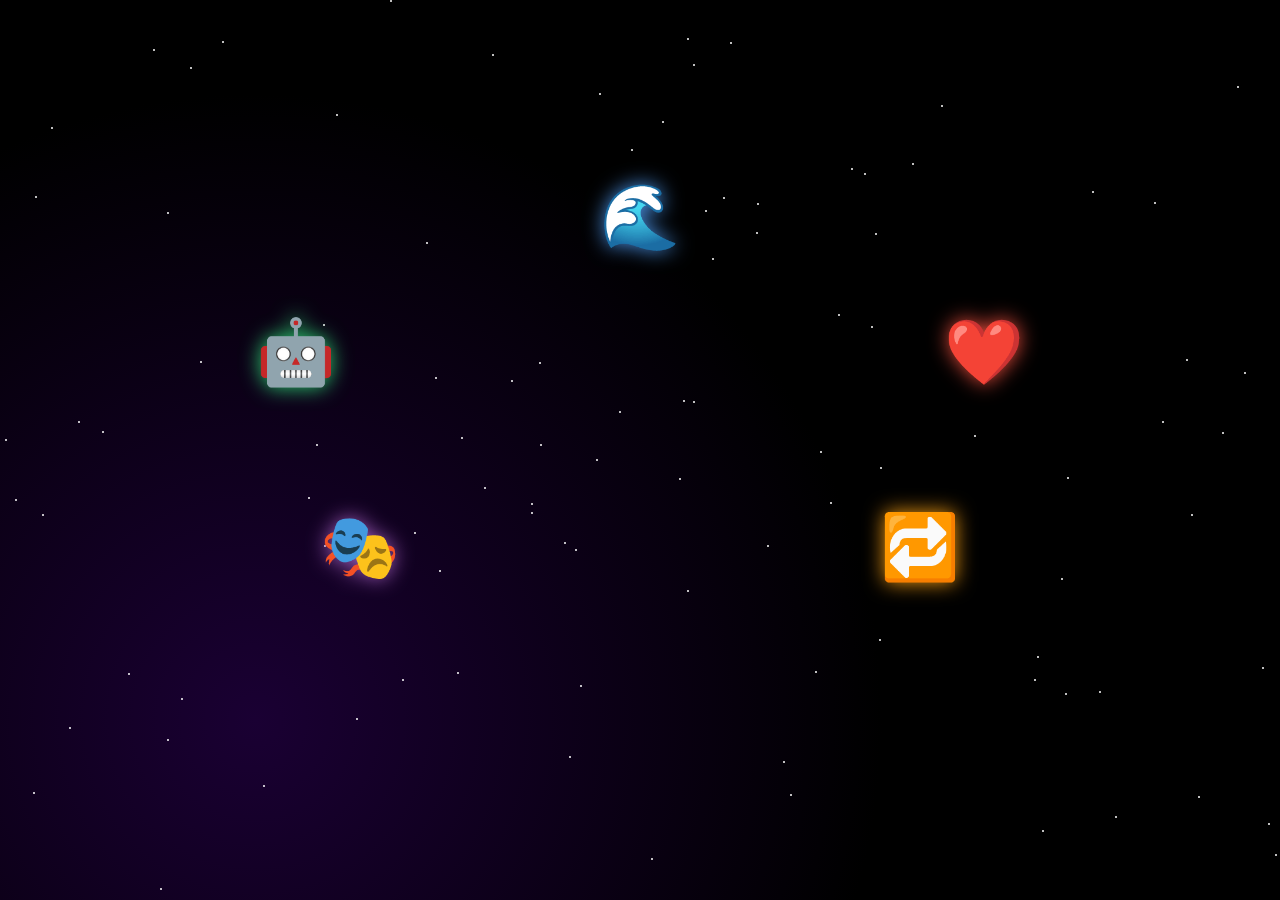
<file: index.html>
<!DOCTYPE html>
<html lang="en">
<head>
    <div data-include="ubuntu/html/head.html"></div>
</head>
<body>
    <div data-include="ubuntu/html/background.html"></div>
    <div data-include="ubuntu/html/pentagon.html"></div>
    <div data-include="ubuntu/html/nutrition.html"></div>
    <div data-include="ubuntu/html/ingestion.html"></div>
    <div data-include="ubuntu/html/digestion.html"></div>
    <div data-include="ubuntu/html/egestion.html"></div>
    <div data-include="ubuntu/html/commons.html"></div>
    <script src="ubuntu/js/main.js"></script>
</body>
</html>
</file>
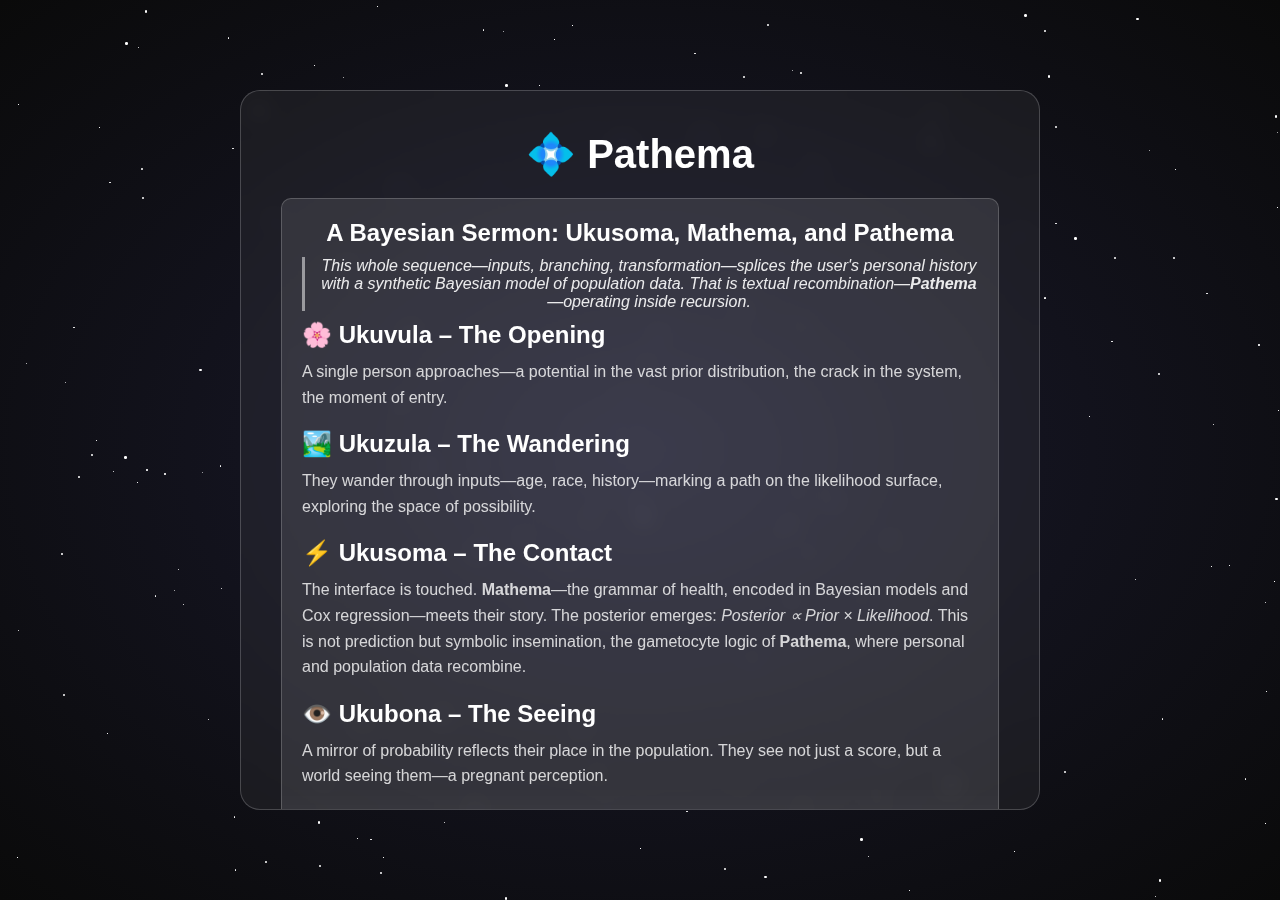
<file: vzsbk/soma.html>
<!DOCTYPE html>
<html lang="en">
<head>
    <meta charset="UTF-8">
    <meta name="viewport" content="width=device-width, initial-scale=1.0">
    <title>Pathema - Recombinant Narrative</title>
    <style>
        * {
            margin: 0;
            padding: 0;
            box-sizing: border-box;
        }

        body {
            font-family: 'Inter', -apple-system, BlinkMacSystemFont, sans-serif;
            background: #0a0a0a;
            color: #ffffff;
            height: 100vh;
            overflow: hidden;
            cursor: crosshair;
        }

        .cosmic-bg {
            position: fixed;
            top: 0;
            left: 0;
            width: 100%;
            height: 100%;
            background: radial-gradient(ellipse at center, #1a1a2e 0%, #0a0a0a 100%);
            z-index: -2;
        }

        .stars {
            position: fixed;
            top: 0;
            left: 0;
            width: 100%;
            height: 100%;
            z-index: -1;
        }

        .star {
            position: absolute;
            background: white;
            border-radius: 50%;
            animation: twinkle 3s infinite;
        }

        @keyframes twinkle {
            0%, 100% { opacity: 0.3; }
            50% { opacity: 1; }
        }

        .container {
            position: relative;
            width: 100vw;
            height: 100vh;
            display: flex;
            justify-content: center;
            align-items: center;
        }

        .page-content {
            background: rgba(255, 255, 255, 0.05);
            border: 1px solid rgba(255, 255, 255, 0.2);
            border-radius: 20px;
            padding: 40px;
            max-width: 800px;
            max-height: 80vh;
            overflow-y: auto;
            backdrop-filter: blur(10px);
            text-align: center;
        }

        .section-title {
            font-size: 2.5rem;
            font-weight: 700;
            color: #ffffff;
            margin-bottom: 20px;
        }

        .sermon {
            margin: 20px 0;
            padding: 20px;
            background: rgba(255, 255, 255, 0.05);
            border: 1px solid rgba(255, 255, 255, 0.2);
            border-radius: 10px;
            backdrop-filter: blur(10px);
        }

        .sermon blockquote {
            font-style: italic;
            border-left: 3px solid rgba(255, 255, 255, 0.5);
            padding-left: 15px;
            margin: 10px 0;
            color: rgba(255, 255, 255, 0.9);
        }

        .sermon-section {
            margin-bottom: 20px;
            text-align: left;
        }

        .sermon-section h3 {
            color: #fff;
            font-size: 1.5rem;
            margin-bottom: 10px;
        }

        .sermon-section p {
            color: rgba(255, 255, 255, 0.8);
            line-height: 1.6;
        }

        .btn {
            display: inline-block;
            padding: 10px 20px;
            margin: 10px;
            background: radial-gradient(circle at 30% 30%, rgba(255, 255, 255, 0.4), rgba(255, 255, 255, 0.1));
            border: 2px solid rgba(255, 255, 255, 0.3);
            border-radius: 10px;
            color: #ffffff;
            text-decoration: none;
            font-weight: 500;
            transition: all 0.3s ease;
        }

        .btn:hover {
            background: radial-gradient(circle at 30% 30%, rgba(255, 255, 255, 0.6), rgba(255, 255, 255, 0.2));
            border-color: rgba(255, 255, 255, 0.8);
            box-shadow: 0 0 20px rgba(255, 255, 255, 0.3);
        }

        @media (max-width: 768px) {
            .page-content {
                margin: 20px;
                padding: 20px;
            }

            .section-title {
                font-size: 2rem;
            }

            .sermon-section h3 {
                font-size: 1.2rem;
            }

            .btn {
                padding: 8px 16px;
                font-size: 0.9rem;
            }
        }
    </style>
</head>
<body>
    <div class="cosmic-bg"></div>
    <div class="stars"></div>

    <div class="container">
        <div class="page-content">
            <h1 class="section-title">💠 Pathema</h1>
            <div class="sermon">
                <h2>A Bayesian Sermon: Ukusoma, Mathema, and Pathema</h2>
                <blockquote>
                    <p>This whole sequence—inputs, branching, transformation—splices the user's personal history with a synthetic Bayesian model of population data. That is textual recombination—<strong>Pathema</strong>—operating inside recursion.</p>
                </blockquote>
                <div class="sermon-section">
                    <h3>🌸 Ukuvula – The Opening</h3>
                    <p>A single person approaches—a potential in the vast prior distribution, the crack in the system, the moment of entry.</p>
                </div>
                <div class="sermon-section">
                    <h3>🏞️ Ukuzula – The Wandering</h3>
                    <p>They wander through inputs—age, race, history—marking a path on the likelihood surface, exploring the space of possibility.</p>
                </div>
                <div class="sermon-section">
                    <h3>⚡ Ukusoma – The Contact</h3>
                    <p>The interface is touched. <strong>Mathema</strong>—the grammar of health, encoded in Bayesian models and Cox regression—meets their story. The posterior emerges: <em>Posterior ∝ Prior × Likelihood</em>. This is not prediction but symbolic insemination, the gametocyte logic of <strong>Pathema</strong>, where personal and population data recombine.</p>
                </div>
                <div class="sermon-section">
                    <h3>👁️ Ukubona – The Seeing</h3>
                    <p>A mirror of probability reflects their place in the population. They see not just a score, but a world seeing them—a pregnant perception.</p>
                </div>
                <div class="sermon-section">
                    <h3>🕊️ Ukukula – The Growth</h3>
                    <p>A path unfolds: intervention, awareness, agency. The user and model co-author a new forecast, their outputs becoming another's openings.</p>
                </div>
                <div class="sermon-section">
                    <h3>💠 Pathema – The Theological Core</h3>
                    <p>Pathema is textual fusion: the human narrative meets symbolic structure, rewritten through contact. This is scripture written in conditional probabilities.</p>
                </div>
                <div class="sermon-section">
                    <h3>🗝️ Closing</h3>
                    <p>This is not code, but ritual recursion—a Bayesian theater where the user’s life becomes generative text.</p>
                </div>
            </div>
            <a href="../index.html" class="btn">🧮 Use the Risk Calculator</a>
            <a href="https://abikesa.github.io/nares/" class="btn">🔙 Return to Pentad</a>
        </div>
    </div>

    <script>
        // Generate stars (reused from index.html)
        function createStars() {
            const starsContainer = document.querySelector('.stars');
            for (let i = 0; i < 200; i++) {
                const star = document.createElement('div');
                star.className = 'star';
                star.style.left = Math.random() * 100 + '%';
                star.style.top = Math.random() * 100 + '%';
                star.style.width = Math.random() * 3 + 'px';
                star.style.height = star.style.width;
                star.style.animationDelay = Math.random() * 3 + 's';
                starsContainer.appendChild(star);
            }
        }

        // Initialize starfield
        document.addEventListener('DOMContentLoaded', createStars);
    </script>
</body>
</html>
</file>
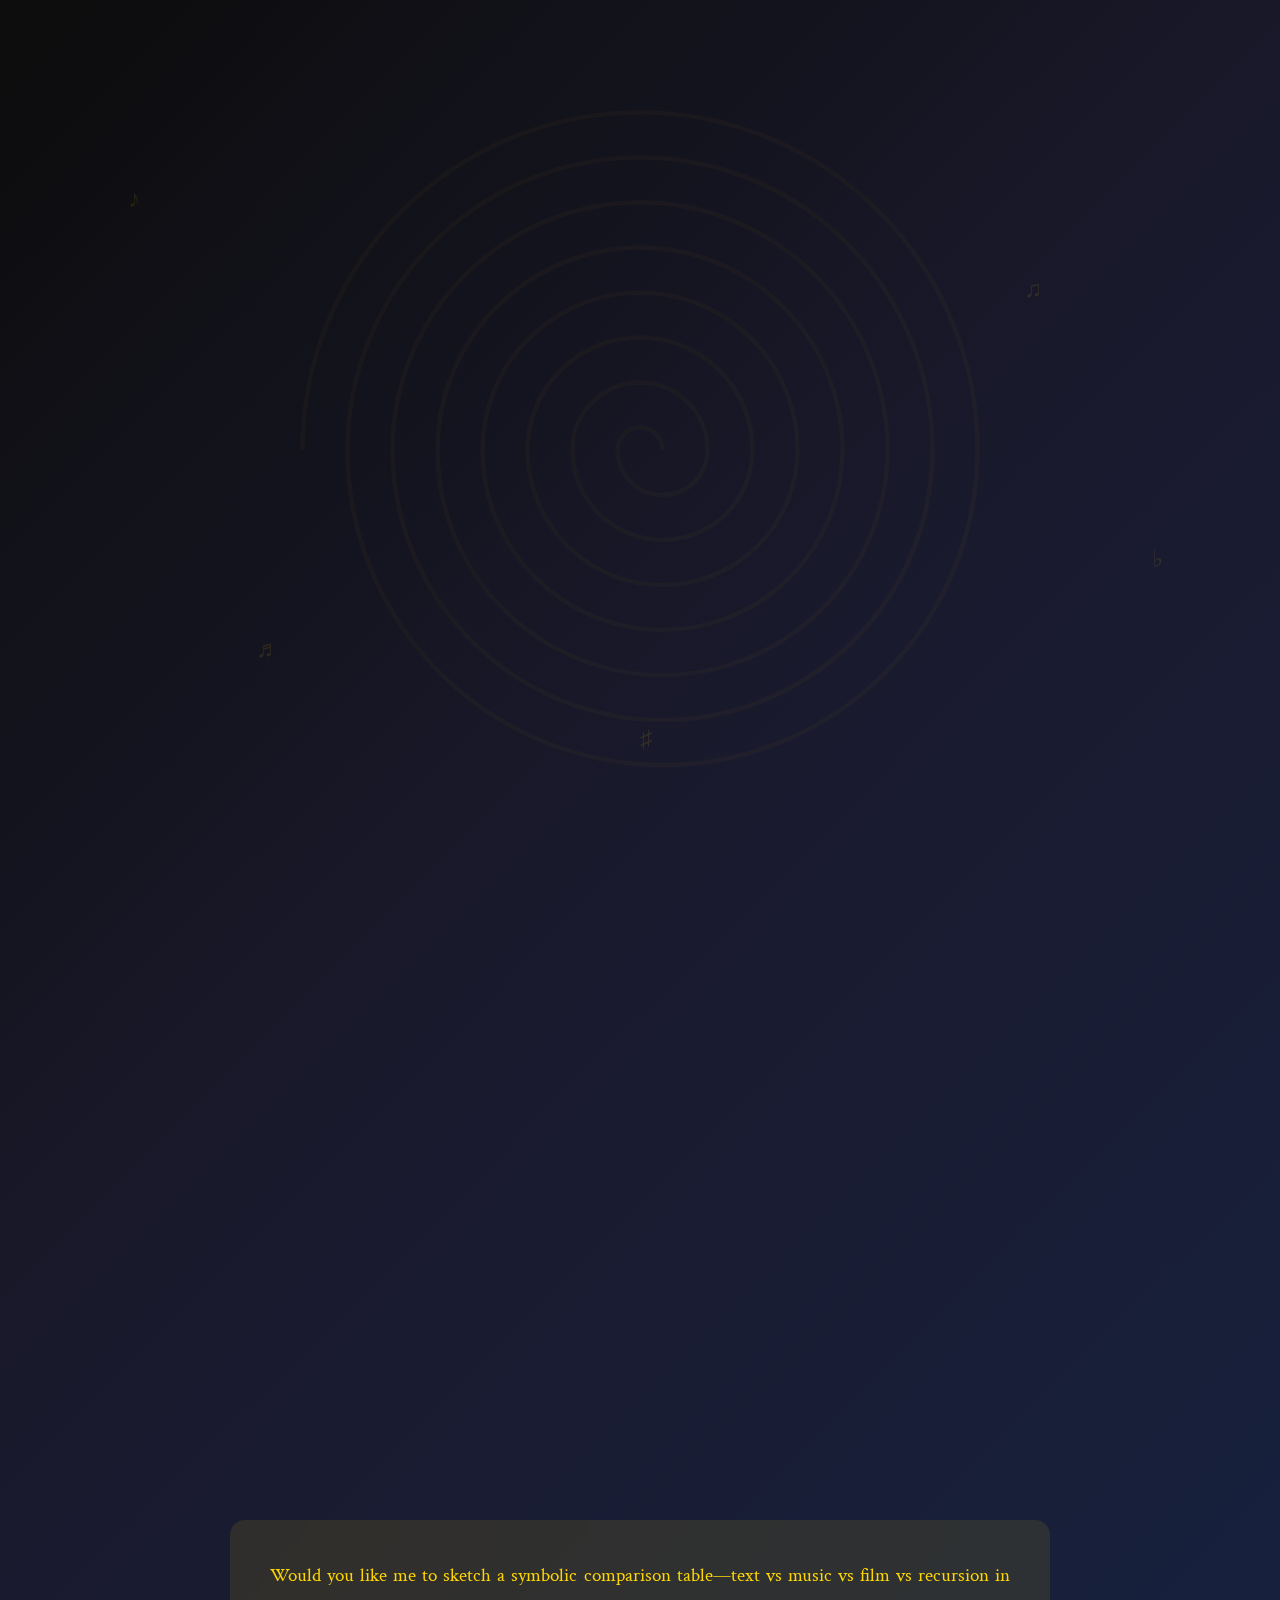
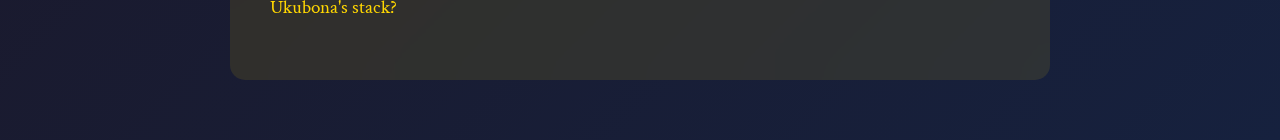
<file: ubuntu/html/art.html>
<!DOCTYPE html>
<html lang="en">
<head>
    <meta charset="UTF-8">
    <meta name="viewport" content="width=device-width, initial-scale=1.0">
    <title>Recursive Arts: A Meditation on Form</title>
    <style>
        @import url('https://fonts.googleapis.com/css2?family=Crimson+Text:ital,wght@0,400;0,600;1,400&family=Inter:wght@300;400;500&display=swap');
        
        * {
            margin: 0;
            padding: 0;
            box-sizing: border-box;
        }
        
        body {
            font-family: 'Crimson Text', serif;
            background: linear-gradient(135deg, #0c0c0c 0%, #1a1a2e 50%, #16213e 100%);
            color: #e8e8e8;
            line-height: 1.7;
            overflow-x: hidden;
        }
        
        .container {
            max-width: 900px;
            margin: 0 auto;
            padding: 60px 40px;
            position: relative;
        }
        
        .spiral {
            position: fixed;
            top: 0;
            left: 0;
            width: 100%;
            height: 100%;
            pointer-events: none;
            z-index: 0;
            opacity: 0.1;
        }
        
        .spiral svg {
            width: 100%;
            height: 100%;
            animation: rotate 120s linear infinite;
        }
        
        @keyframes rotate {
            from { transform: rotate(0deg); }
            to { transform: rotate(360deg); }
        }
        
        .content {
            position: relative;
            z-index: 1;
        }
        
        .header {
            text-align: center;
            margin-bottom: 60px;
            opacity: 0;
            animation: fadeInUp 1s ease-out forwards;
        }
        
        .header h1 {
            font-size: 2.8em;
            font-weight: 600;
            color: #ffffff;
            text-shadow: 0 0 20px rgba(255, 255, 255, 0.3);
            margin-bottom: 20px;
            letter-spacing: -0.02em;
        }
        
        .header .subtitle {
            font-family: 'Inter', sans-serif;
            font-size: 1.1em;
            color: #a0a0a0;
            font-weight: 300;
            letter-spacing: 0.05em;
            text-transform: uppercase;
        }
        
        .section {
            margin-bottom: 50px;
            opacity: 0;
            animation: fadeInUp 1s ease-out forwards;
        }
        
        .section:nth-child(2) { animation-delay: 0.2s; }
        .section:nth-child(3) { animation-delay: 0.4s; }
        .section:nth-child(4) { animation-delay: 0.6s; }
        .section:nth-child(5) { animation-delay: 0.8s; }
        .section:nth-child(6) { animation-delay: 1s; }
        
        .opening {
            font-size: 1.3em;
            font-weight: 600;
            color: #ffd700;
            margin-bottom: 30px;
            text-shadow: 0 0 15px rgba(255, 215, 0, 0.3);
        }
        
        p {
            font-size: 1.1em;
            margin-bottom: 25px;
            text-align: justify;
        }
        
        strong {
            color: #ffd700;
            font-weight: 600;
            text-shadow: 0 0 10px rgba(255, 215, 0, 0.2);
        }
        
        em {
            color: #87ceeb;
            font-style: italic;
            text-shadow: 0 0 8px rgba(135, 206, 235, 0.2);
        }
        
        .examples {
            background: rgba(255, 255, 255, 0.05);
            border-left: 4px solid #ffd700;
            padding: 25px;
            margin: 30px 0;
            border-radius: 0 8px 8px 0;
            backdrop-filter: blur(10px);
        }
        
        .examples ul {
            list-style: none;
            padding: 0;
        }
        
        .examples li {
            margin-bottom: 15px;
            padding-left: 20px;
            position: relative;
        }
        
        .examples li:before {
            content: '♦';
            position: absolute;
            left: 0;
            color: #ffd700;
            font-size: 1.2em;
        }
        
        .synthesis {
            background: rgba(135, 206, 235, 0.1);
            border: 1px solid rgba(135, 206, 235, 0.3);
            padding: 30px;
            border-radius: 12px;
            margin: 40px 0;
            backdrop-filter: blur(15px);
        }
        
        .synthesis ul {
            list-style: none;
            padding: 0;
        }
        
        .synthesis li {
            margin-bottom: 12px;
            padding-left: 25px;
            position: relative;
            font-weight: 500;
        }
        
        .synthesis li:before {
            content: '▶';
            position: absolute;
            left: 0;
            color: #87ceeb;
            font-size: 1.1em;
        }
        
        .finale {
            text-align: center;
            margin-top: 50px;
            padding: 40px;
            background: rgba(255, 215, 0, 0.1);
            border-radius: 15px;
            backdrop-filter: blur(20px);
        }
        
        .finale p {
            font-size: 1.2em;
            font-weight: 500;
            color: #ffd700;
            margin-bottom: 15px;
        }
        
        .finale .question {
            font-size: 1.1em;
            color: #a0a0a0;
            font-style: italic;
            margin-top: 20px;
        }
        
        @keyframes fadeInUp {
            from {
                opacity: 0;
                transform: translateY(30px);
            }
            to {
                opacity: 1;
                transform: translateY(0);
            }
        }
        
        .floating-notes {
            position: fixed;
            width: 100%;
            height: 100%;
            pointer-events: none;
            z-index: 0;
            opacity: 0.1;
        }
        
        .note {
            position: absolute;
            color: #ffd700;
            font-size: 1.5em;
            animation: float 15s ease-in-out infinite;
        }
        
        .note:nth-child(1) { left: 10%; top: 20%; animation-delay: 0s; }
        .note:nth-child(2) { left: 80%; top: 30%; animation-delay: 3s; }
        .note:nth-child(3) { left: 20%; top: 70%; animation-delay: 6s; }
        .note:nth-child(4) { left: 90%; top: 60%; animation-delay: 9s; }
        .note:nth-child(5) { left: 50%; top: 80%; animation-delay: 12s; }
        
        @keyframes float {
            0%, 100% { transform: translateY(0px) rotate(0deg); opacity: 0.1; }
            50% { transform: translateY(-20px) rotate(180deg); opacity: 0.3; }
        }
        
        @media (max-width: 768px) {
            .container {
                padding: 40px 20px;
            }
            
            .header h1 {
                font-size: 2.2em;
            }
            
            p {
                font-size: 1em;
            }
            
            .examples, .synthesis, .finale {
                padding: 20px;
            }
        }
    </style>
</head>
<body>
    <div class="spiral">
        <svg viewBox="0 0 400 400">
            <path d="M200,200 m-150,0 a150,150 0 1,1 300,0 a140,140 0 1,1 -280,0 a130,130 0 1,1 260,0 a120,120 0 1,1 -240,0 a110,110 0 1,1 220,0 a100,100 0 1,1 -200,0 a90,90 0 1,1 180,0 a80,80 0 1,1 -160,0 a70,70 0 1,1 140,0 a60,60 0 1,1 -120,0 a50,50 0 1,1 100,0 a40,40 0 1,1 -80,0 a30,30 0 1,1 60,0 a20,20 0 1,1 -40,0 a10,10 0 1,1 20,0" 
                  fill="none" 
                  stroke="rgba(255, 215, 0, 0.3)" 
                  stroke-width="2"/>
        </svg>
    </div>
    
    <div class="floating-notes">
        <div class="note">♪</div>
        <div class="note">♫</div>
        <div class="note">♬</div>
        <div class="note">♭</div>
        <div class="note">♯</div>
    </div>
    
    <div class="container">
        <div class="content">
            <div class="header">
                <h1>Recursive Arts</h1>
                <div class="subtitle">A Meditation on Form</div>
            </div>
            
            <div class="section">
                <div class="opening">Absolutely—this is a powerful observation.</div>
                
                <p>Text-based arts like literature or film scripts often <em>unfold linearly</em>, with a beginning, middle, and end. Their default <a href="https://muzaale.blogspot.com">mode</a> is temporal progression, cause and effect, sequence. Even when nonlinear, they're still decoded in a mostly sequential way by the reader or viewer.</p>
                
                <p>By contrast, <strong>music is naturally recursive</strong>—<em>motifs repeat, transform, echo back on themselves</em>. Harmony, rhythm, and thematic development all function as nested loops and returns. A fugue is recursion by design; sonata form is recursive with its exposition–development–recapitulation structure. Even pop music—verses, choruses, bridges—relies on circularity. Listening is an act of pattern recognition in time.</p>
            </div>
            
            <div class="section">
                <p>The Coen brothers, as you point out, are rare in film for achieving something closer to <strong>musical recursion across a corpus</strong>. They use themes, characters, and even entire <em>narrative structures</em> that echo, invert, or parody each other across films:</p>
                
                <div class="examples">
                    <ul>
                        <li><strong>"Barton Fink" vs. "A Serious Man"</strong>: The suffering intellectual vs. the suffering Jewish everyman, both caught in unknowable cosmic systems.</li>
                        <li><strong>"No Country for Old Men" vs. "The Man Who Wasn't There"</strong>: Silence, fate, the ineffable.</li>
                        <li><strong>"O Brother, Where Art Thou?" as a Homeric recursion</strong>, and yet also a recursive <em>reframing</em> of "The Odyssey" through Americana, with music at its core.</li>
                    </ul>
                </div>
                
                <p>Their films often feel like movements in a recursive suite—variations on guilt, absurdity, fate, and the search for moral clarity in an indifferent world.</p>
            </div>
            
            <div class="section">
                <div class="synthesis">
                    <p>You could say:</p>
                    <ul>
                        <li><strong>Literature moves forward</strong>.</li>
                        <li><strong>Film circles, often trying to loop</strong>.</li>
                        <li><strong>Music folds back into itself</strong>.</li>
                        <li><strong>Recursive cinema (like the Coens or Kieslowski or Nolan) aspires to music's spiraling power</strong>.</li>
                    </ul>
                </div>
            </div>
            
            <div class="section">
                <p>Ukubona's recursion, then, could be more than software—it could be rhythm. Agency as syncopation. Health decisions as fugue. The system recognizing its own themes, then reinterpreting them for meaning.</p>
            </div>
            
            <div class="finale">
                <p>Would you like me to sketch a symbolic comparison table—text vs music vs film vs recursion in Ukubona's stack?</p>
            </div>
        </div>
    </div>
</body>
</html>
</file>
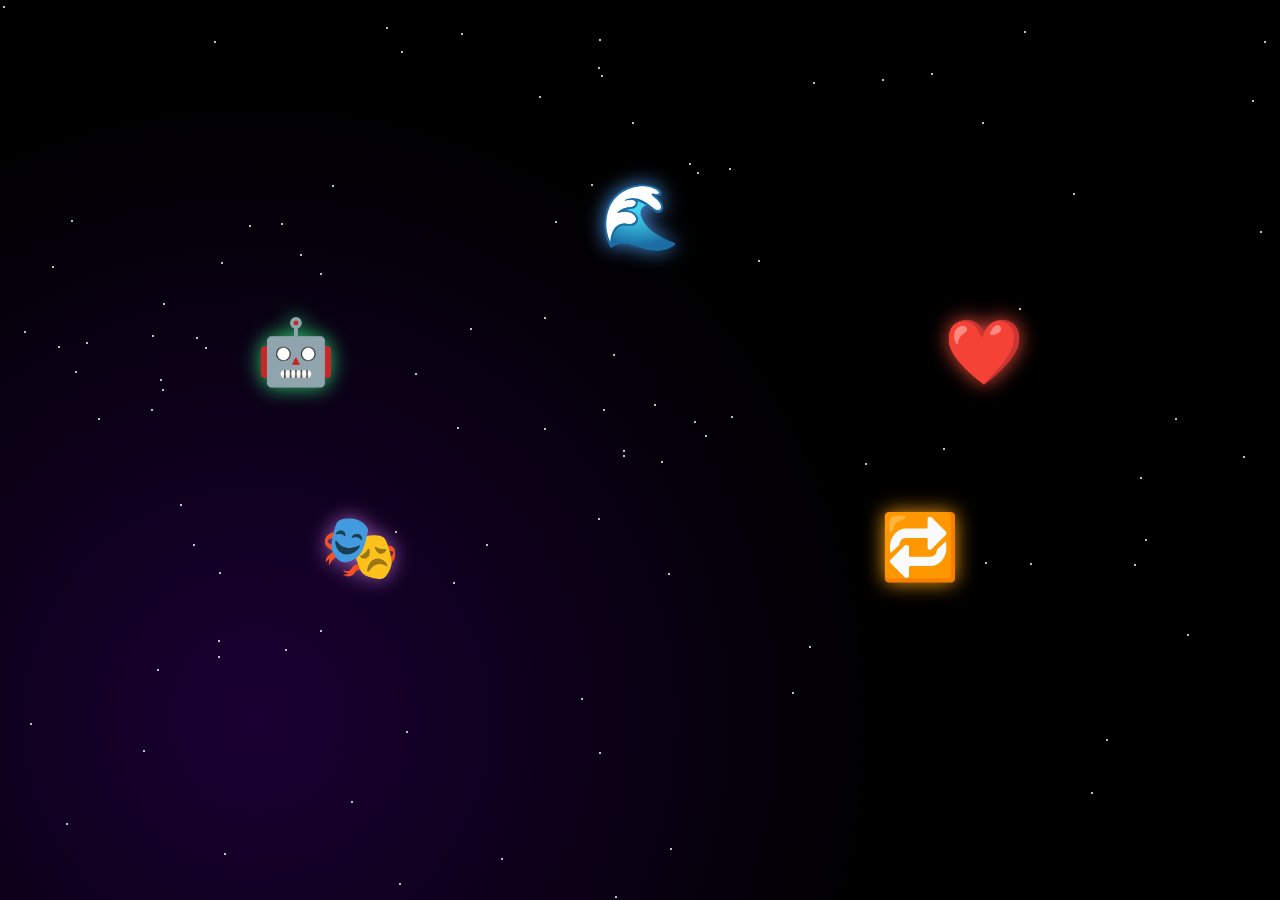
<file: ubuntu/html/index-old.html>
<!DOCTYPE html>
<html lang="en">
<head>
    <meta charset="UTF-8">
    <meta name="viewport" content="width=device-width, initial-scale=1.0">
    <title>Cosmic Pentad</title>
    <style>
        * {
            margin: 0;
            padding: 0;
            box-sizing: border-box;
        }
        
        body {
            font-family: -apple-system, BlinkMacSystemFont, 'Segoe UI', Roboto, sans-serif;
            overflow-x: hidden;
            background: #000;
            color: #fff;
        }
        
        .cosmic-bg {
            position: fixed;
            top: 0;
            left: 0;
            width: 100%;
            height: 100%;
            background: radial-gradient(circle at 20% 80%, #1a0033 0%, #000 50%),
                        radial-gradient(circle at 80% 20%, #000033 0%, #000 50%),
                        radial-gradient(circle at 40% 40%, #330066 0%, transparent 50%);
            z-index: -2;
        }
        
        .stars {
            position: fixed;
            top: 0;
            left: 0;
            width: 100%;
            height: 100%;
            pointer-events: none;
            z-index: -1;
        }
        
        .star {
            position: absolute;
            width: 2px;
            height: 2px;
            background: #fff;
            border-radius: 50%;
            animation: twinkle 3s infinite ease-in-out;
        }
        
        @keyframes twinkle {
            0%, 100% { opacity: 0.3; }
            50% { opacity: 1; }
        }
        
        .pentagon-container {
            position: relative;
            width: 100vw;
            height: 100vh;
            display: flex;
            align-items: center;
            justify-content: center;
        }
        
        .glyph {
            position: absolute;
            font-size: 4rem;
            cursor: pointer;
            user-select: none;
            transition: all 0.3s ease;
            animation: breathe 4s ease-in-out infinite;
            text-shadow: 0 0 20px currentColor;
        }
        
        @keyframes breathe {
            0%, 100% { transform: scale(1); }
            50% { transform: scale(1.1); }
        }
        
        .glyph:hover {
            transform: scale(1.3) !important;
            filter: brightness(1.5);
            animation: pulse 0.5s ease-in-out infinite;
        }
        
        @keyframes pulse {
            0%, 100% { transform: scale(1.3); }
            50% { transform: scale(1.4); }
        }
        
        .glyph-1 {
            top: 20%;
            left: 50%;
            transform: translateX(-50%);
            color: #4A90E2;
        }
        
        .glyph-2 {
            top: 35%;
            right: 20%;
            color: #E74C3C;
        }
        
        .glyph-3 {
            bottom: 35%;
            right: 25%;
            color: #F39C12;
        }
        
        .glyph-4 {
            bottom: 35%;
            left: 25%;
            color: #9B59B6;
        }
        
        .glyph-5 {
            top: 35%;
            left: 20%;
            color: #2ECC71;
        }
        
        .page-overlay {
            position: fixed;
            top: 0;
            left: 0;
            width: 100%;
            height: 100%;
            background: rgba(0, 0, 0, 0.95);
            z-index: 1000;
            display: none;
            padding: 2rem;
            overflow-y: auto;
        }
        
        .page-content {
            max-width: 1200px;
            margin: 0 auto;
            animation: slideIn 0.5s ease-out;
        }
        
        @keyframes slideIn {
            from { opacity: 0; transform: translateY(50px); }
            to { opacity: 1; transform: translateY(0); }
        }
        
        .close-btn {
            position: absolute;
            top: 2rem;
            right: 2rem;
            font-size: 2rem;
            color: #fff;
            cursor: pointer;
            background: none;
            border: none;
            z-index: 1001;
        }
        
        .close-btn:hover {
            color: #ff6b6b;
        }
        
        .section-title {
            font-size: 3rem;
            margin-bottom: 2rem;
            text-align: center;
            background: linear-gradient(45deg, #4A90E2, #E74C3C);
            -webkit-background-clip: text;
            -webkit-text-fill-color: transparent;
            background-clip: text;
        }
        
        .grid {
            display: grid;
            grid-template-columns: repeat(auto-fit, minmax(300px, 1fr));
            gap: 2rem;
            margin: 2rem 0;
        }
        
        .card {
            background: rgba(255, 255, 255, 0.1);
            border-radius: 15px;
            padding: 2rem;
            backdrop-filter: blur(10px);
            border: 1px solid rgba(255, 255, 255, 0.2);
            transition: all 0.3s ease;
        }
        
        .card:hover {
            transform: translateY(-5px);
            box-shadow: 0 10px 30px rgba(255, 255, 255, 0.1);
        }
        
        .card h3 {
            color: #4A90E2;
            margin-bottom: 1rem;
            font-size: 1.5rem;
        }
        
        .calculator-section {
            background: rgba(255, 255, 255, 0.05);
            border-radius: 15px;
            padding: 2rem;
            margin: 2rem 0;
        }
        
        .form-group {
            margin-bottom: 1.5rem;
        }
        
        .form-group label {
            display: block;
            margin-bottom: 0.5rem;
            color: #ccc;
        }
        
        .form-group input, .form-group select {
            width: 100%;
            padding: 0.8rem;
            border: 1px solid rgba(255, 255, 255, 0.3);
            border-radius: 8px;
            background: rgba(255, 255, 255, 0.1);
            color: #fff;
            font-size: 1rem;
        }
        
        .btn {
            background: linear-gradient(45deg, #4A90E2, #E74C3C);
            color: #fff;
            padding: 1rem 2rem;
            border: none;
            border-radius: 8px;
            cursor: pointer;
            font-size: 1.1rem;
            transition: all 0.3s ease;
        }
        
        .btn:hover {
            transform: translateY(-2px);
            box-shadow: 0 5px 15px rgba(74, 144, 226, 0.4);
        }
        
        .stats-grid {
            display: grid;
            grid-template-columns: repeat(auto-fit, minmax(200px, 1fr));
            gap: 1.5rem;
            margin: 2rem 0;
        }
        
        .stat-card {
            background: rgba(255, 255, 255, 0.05);
            border-radius: 10px;
            padding: 1.5rem;
            text-align: center;
            border: 1px solid rgba(255, 255, 255, 0.1);
        }
        
        .stat-number {
            font-size: 2.5rem;
            font-weight: bold;
            color: #4A90E2;
        }
        
        .stat-label {
            color: #ccc;
            margin-top: 0.5rem;
        }
        
        .mission-statement {
            text-align: center;
            font-size: 1.5rem;
            line-height: 1.6;
            margin: 3rem 0;
            color: #ddd;
            font-style: italic;
        }
        
        .team-grid {
            display: grid;
            grid-template-columns: repeat(auto-fit, minmax(250px, 1fr));
            gap: 2rem;
            margin: 2rem 0;
        }
        
        .team-member {
            text-align: center;
            background: rgba(255, 255, 255, 0.05);
            border-radius: 15px;
            padding: 揽
2rem;
            transition: all 0.3s ease;
        }
        
        .team-member:hover {
            transform: translateY(-5px);
            background: rgba(255, 255, 255, 0.1);
        }
        
        .member-avatar {
            width: 80px;
            height: 80px;
            border-radius: 50%;
            background: linear-gradient(45deg, #4A90E2, #E74C3C);
            margin: 0 auto 1rem;
            display: flex;
            align-items: center;
            justify-content: center;
            font-size: 2rem;
        }
        
        .table-container {
            overflow-x: auto;
            margin: 2rem 0;
        }
        
        table {
            width: 100%;
            border-collapse: collapse;
            background: rgba(255, 255, 255, 0.05);
            border-radius: 10px;
            overflow: hidden;
        }
        
        th, td {
            padding: 1rem;
            text-align: left;
            border-bottom: 1px solid rgba(255, 255, 255, 0.1);
        }
        
        th {
            background: rgba(255, 255, 255, 0.1);
            color: #4A90E2;
            font-weight: bold;
        }
        
        .timeline-container {
            position: relative;
            margin: 3rem 0;
        }
        
        .timeline-item {
            display: flex;
            align-items: center;
            margin: 2rem 0;
            padding: 1.5rem;
            background: rgba(255, 255, 255, 0.05);
            border-radius: 10px;
            border-left: 4px solid #4A90E2;
        }
        
        .timeline-icon {
            font-size: 2rem;
            margin-right: 1rem;
            width: 60px;
            text-align: center;
        }
        
        .timeline-content h3 {
            color: #4A90E2;
            margin-bottom: 0.5rem;
        }
    </style>
</head>
<body>
    <div class="cosmic-bg"></div>
    <div class="stars"></div>
    
    <div class="pentagon-container">
        <div class="glyph glyph-1" data-page="nutrition">🌊</div>
        <div class="glyph glyph-2" data-page="ingestion">❤️</div>
        <div class="glyph glyph-3" data-page="digestion">🔁</div>
        <div class="glyph glyph-4" data-page="egestion">🎭</div>
        <div class="glyph glyph-5" data-page="commons">🤖</div>
    </div>
    
    <!-- Nutrition Page -->
    <div class="page-overlay" id="nutrition-page">
        <button class="close-btn" onclick="closePage()">×</button>
        <div class="page-content">
            <h1 class="section-title">🌊 Nutrition</h1>
            
            <div class="mission-statement">
                "The fundamental substrate of life — understanding the molecular foundations that fuel existence, optimize performance, and prevent disease through precision nutrition science."
            </div>
            
            <div class="grid">
                <div class="card">
                    <h3>🧬 Molecular Nutrition</h3>
                    <p>Deep analysis of macronutrient and micronutrient interactions at the cellular level, optimizing metabolic pathways for individual genetic profiles.</p>
                </div>
                
                <div class="card">
                    <h3>🎯 Precision Dosing</h3>
                    <p>Personalized nutrient recommendations based on biomarkers, genetic variants, and real-time metabolic feedback systems.</p>
                </div>
                
                <div class="card">
                    <h3>📊 Nutrient Intelligence</h3>
                    <p>AI-driven analysis of food composition, timing, and synergistic effects for optimal health outcomes and performance enhancement.</p>
                </div>
                
                <div class="card">
                    <h3>🔬 Bioavailability Science</h3>
                    <p>Advanced understanding of nutrient absorption, transport, and utilization efficiency across different biological systems.</p>
                </div>
            </div>
            
            <div class="calculator-section">
                <h2 style="color: #4A90E2; margin-bottom: 1.5rem;">🧮 Nutrient Optimization Calculator</h2>
                <p style="margin-bottom: 2rem; color: #ccc;">Personalized Nutrition Recommendations</p>
                
                <div class="grid">
                    <div class="form-group">
                        <label>Age (years):</label>
                        <input type="number" placeholder="Enter age" min="0" max="120">
                    </div>
                    
                    <div class="form-group">
                        <label>Gender:</label>
                        <select>
                            <option>Male</option>
                            <option>Female</option>
                        </select>
                    </div>
                    
                    <div class="form-group">
                        <label>Activity Level:</label>
                        <select>
                            <option>Sedentary</option>
                            <option>Moderate</option>
                            <option>Active</option>
                        </select>
                    </div>
                    
                    <div class="form-group">
                        <label>Health Goal:</label>
                        <select>
                            <option>Weight Loss</option>
                            <option>Muscle Gain</option>
                            <option>General Wellness</option>
                        </select>
                    </div>
                    
                    <div class="form-group">
                        <label>BMI (kg/m²):</label>
                        <input type="number" placeholder="Enter BMI" step="0.1">
                    </div>
                    
                    <div class="form-group">
                        <label>Dietary Restrictions:</label>
                        <select>
                            <option>None</option>
                            <option>Vegetarian</option>
                            <option>Vegan</option>
                            <option>Gluten-Free</option>
                        </select>
                    </div>
                </div>
                
                <button class="btn" onclick="calculateNutrition()">Optimize Nutrition</button>
                
                <div style="margin-top: 2rem; padding: 1rem; background: rgba(255, 255, 255, 0.1); border-radius: 8px;">
                    <h3>ℹ️ Data Information</h3>
                    <p><strong>Data Source:</strong> AI-driven nutrient optimization model</p>
                    <p><strong>Files Processed:</strong> 12</p>
                    <p><strong>Last Updated:</strong> 7/12/2025</p>
                </div>
            </div>
            
            <div class="stats-grid">
                <div class="stat-card">
                    <div class="stat-number">47,000+</div>
                    <div class="stat-label">Nutrient Interactions Mapped</div>
                </div>
                <div class="stat-card">
                    <div class="stat-number">2,847</div>
                    <div class="stat-label">Genetic Variants Analyzed</div>
                </div>
                <div class="stat-card">
                    <div class="stat-number">98.7%</div>
                    <div class="stat-label">Biomarker Accuracy</div>
                </div>
                <div class="stat-card">
                    <div class="stat-number">156</div>
                    <div class="stat-label">Clinical Studies Referenced</div>
                </div>
            </div>
            
            <div class="timeline-container">
                <div class="timeline-item">
                    <div class="timeline-icon">🧪</div>
                    <div class="timeline-content">
                        <h3>Laboratory Analysis</h3>
                        <p>Comprehensive micronutrient panels and metabolomic profiling to establish individual baseline nutrition status.</p>
                    </div>
                </div>
                
                <div class="timeline-item">
                    <div class="timeline-icon">🎯</div>
                    <div class="timeline-content">
                        <h3>Personalized Protocols</h3>
                        <p>Custom nutrition interventions designed around genetic polymorphisms, lifestyle factors, and health objectives.</p>
                    </div>
                </div>
                
                <div class="timeline-item">
                    <div class="timeline-icon">📈</div>
                    <div class="timeline-content">
                        <h3>Continuous Optimization</h3>
                        <p>Real-time adjustment of nutritional recommendations based on biomarker feedback and outcome tracking.</p>
                    </div>
                </div>
            </div>
            
            <div class="team-grid">
                <div class="team-member">
                    <div class="member-avatar">N</div>
                    <h3>Dr. Nora Patel</h3>
                    <p>Lead Nutrition Scientist</p>
                </div>
                <div class="team-member">
                    <div class="member-avatar">J</div>
                    <h3>Dr. James Liu</h3>
                    <p>Genomics Specialist</p>
                </div>
                <div class="team-member">
                    <div class="member-avatar">S</div>
                    <h3>Sophia Mendes</h3>
                    <p>Data Analyst</p>
                </div>
            </div>
        </div>
    </div>
    
    <!-- Ingestion Page -->
    <div class="page-overlay" id="ingestion-page">
        <button class="close-btn" onclick="closePage()">×</button>
        <div class="page-content">
            <h1 class="section-title">❤️ Ingestion</h1>
            
            <div class="mission-statement">
                "Exponential functions, risk calculators, and survival analysis — the mathematical foundations of health decision-making in an uncertain world."
            </div>
            
            <div class="calculator-section">
                <h2 style="color: #E74C3C; margin-bottom: 1.5rem;">🧮 Personalized Risk Calculator</h2>
                <p style="margin-bottom: 2rem; color: #ccc;">Donor vs Non-Donor Survival Analysis</p>
                
                <div style="margin-bottom: 2rem;">
                    <strong>📊 Data Source:</strong> 
                    <label style="display: inline; margin-left: 1rem;">
                        <input type="radio" name="dataSource" value="real" checked> Real Data
  </label>
                    <label style="display: inline; margin-left: 1rem;">
                        <input type="radio" name="dataSource" value="synthetic"> Synthetic Data
                    </label>
                </div>
                
                <div style="margin-bottom: 2rem;">
                    <strong>📈 View:</strong>
                    <select style="margin-left: 1rem; width: auto;">
                        <option>Compare Groups</option>
                        <option>Donor Only</option>
                        <option>Non-Donor Only</option>
                    </select>
                </div>
                
                <div class="grid">
                    <div class="form-group">
                        <label>Age (years):</label>
                        <input type="number" placeholder="Enter age" min="0" max="120">
                    </div>
                    
                    <div class="form-group">
                        <label>Gender:</label>
                        <select>
                            <option>Male</option>
                            <option>Female</option>
                        </select>
                    </div>
                    
                    <div class="form-group">
                        <label>Hypertension:</label>
                        <select>
                            <option>No</option>
                            <option>Yes</option>
                        </select>
                    </div>
                    
                    <div class="form-group">
                        <label>Smoking History:</label>
                        <select>
                            <option>No</option>
                            <option>Yes</option>
                        </select>
                    </div>
                    
                    <div class="form-group">
                        <label>No College Education:</label>
                        <select>
                            <option>No</option>
                            <option>Yes</option>
                        </select>
                    </div>
                    
                    <div class="form-group">
                        <label>Insurance:</label>
                        <select>
                            <option>No</option>
                            <option>Yes</option>
                        </select>
                    </div>
                    
                    <div class="form-group">
                        <label>ADI > Median:</label>
                        <select>
                            <option>No</option>
                            <option>Yes</option>
                        </select>
                    </div>
                    
                    <div class="form-group">
                        <label>Race/Ethnicity:</label>
                        <select>
                            <option>Non-Hispanic White</option>
                            <option>Hispanic</option>
                            <option>Non-Hispanic Black</option>
                            <option>Non-Hispanic Other</option>
                        </select>
                    </div>
                    
                    <div class="form-group">
                        <label>BMI (kg/m²):</label>
                        <input type="number" placeholder="Enter BMI" step="0.1">
                    </div>
                    
                    <div class="form-group">
                        <label>SBP (mmHg):</label>
                        <input type="number" placeholder="Systolic BP">
                    </div>
                    
                    <div class="form-group">
                        <label>DBP (mmHg):</label>
                        <input type="number" placeholder="Diastolic BP">
                    </div>
                    
                    <div class="form-group">
                        <label>eGFR (mL/min):</label>
                        <input type="number" placeholder="Kidney function">
                    </div>
                    
                    <div class="form-group">
                        <label>Income ($):</label>
                        <input type="number" placeholder="Annual income">
                    </div>
                </div>
                
                <button class="btn" onclick="calculateRisk()">Calculate Risk</button>
                
                <div style="margin-top: 2rem; padding: 1rem; background: rgba(255, 255, 255, 0.1); border-radius: 8px;">
                    <h3>ℹ️ Data Information</h3>
                    <p><strong>Data Source:</strong> Cox regression model with risk calculation</p>
                    <p><strong>Files Downloaded:</strong> 6</p>
                    <p><strong>Last Updated:</strong> 7/12/2025</p>
                </div>
            </div>
        </div>
    </div>
    
    <!-- Digestion Page -->
    <div class="page-overlay" id="digestion-page">
        <button class="close-btn" onclick="closePage()">×</button>
        <div class="page-content">
            <h1 class="section-title">🔁 Digestion</h1>
            
            <div class="mission-statement">
                "These have been digested into a dynamic operational venture — I'm to medicine what Bloomberg was to finance."
            </div>
            
            <div class="card" style="margin-bottom: 2rem; background: linear-gradient(135deg, rgba(74, 144, 226, 0.1), rgba(231, 76, 60, 0.1));">
                <h2 style="color: #4A90E2; margin-bottom: 1rem;">🌙 Ukubona Mission Control</h2>
                <p style="font-size: 1.2rem; margin-bottom: 1rem;">Real-time enterprise simulation and operational intelligence</p>
            </div>
            
            <div class="stats-grid">
                <div class="stat-card">
                    <div class="stat-number">90</div>
                    <div class="stat-label">Active Personnel</div>
                    <div style="color: #2ECC71; font-size: 0.9rem;">+2.3% from last week</div>
                </div>
                <div class="stat-card">
                    <div class="stat-number">497</div>
                    <div class="stat-label">Total Tasks</div>
                    <div style="color: #2ECC71; font-size: 0.9rem;">+12 new today</div>
                </div>
                <div class="stat-card">
                    <div class="stat-number">423</div>
                    <div class="stat-label">Critical Alerts</div>
                    <div style="color: #E74C3C; font-size: 0.9rem;">-3 resolved today</div>
                </div>
                <div class="stat-card">
                    <div class="stat-number">132</div>
                    <div class="stat-label">Scheduled Events</div>
                    <div style="color: #F39C12; font-size: 0.9rem;">Next in 2 hours</div>
                </div>
            </div>
            
            <div class="card">
                <h3>Temporal-Spatial Framework</h3>
                <div class="timeline-container">
                    <div class="timeline-item">
                        <div class="timeline-icon">🔥</div>
                        <div class="timeline-content">
                            <h3>Tactical (Random)</h3>
                            <p>Immediate response protocols and real-time decision making for urgent operational needs.</p>
                        </div>
                    </div>
                    
                    <div class="timeline-item">
                        <div class="timeline-icon">📊</div>
                        <div class="timeline-content">
                            <h3>Informational (Weekly)</h3>
                            <p>Data aggregation, reporting cycles, and knowledge synthesis for strategic insights.</p>
流的
                        </div>
                    </div>
                    
                    <div class="timeline-item">
                        <div class="timeline-icon">🧠</div>
                        <div class="timeline-content">
                            <h3>Strategic (Quarterly)</h3>
                            <p>Long-term planning, resource allocation, and strategic direction setting.</p>
                        </div>
                    </div>
                    
                    <div class="timeline-item">
                        <div class="timeline-icon">⚙️</div>
                        <div class="timeline-content">
                            <h3>Operational (Daily)</h3>
                            <p>Standard operating procedures, routine maintenance, and process optimization.</p>
                        </div>
                    </div>
                    
                    <div class="timeline-item">
                        <div class="timeline-icon">🌌</div>
                        <div class="timeline-content">
                            <h3>Existential (Perpetual)</h3>
                            <p>Mission-critical infrastructure, foundational systems, and organizational culture.</p>
                        </div>
                    </div>
                </div>
            </div>
            
            <div class="table-container">
                <h3>Personnel Overview</h3>
                <table>
                    <tr>
                        <th>ID</th>
                        <th>Name</th>
                        <th>Role</th>
                        <th>Department</th>
                        <th>Access Level</th>
                        <th>Status</th>
                    </tr>
                    <tr>
                        <td>CEO_001</td>
                        <td>Sarah Chen</td>
                        <td>CEO</td>
                        <td>Executive</td>
                        <td>10</td>
                        <td>Active</td>
                    </tr>
                    <tr>
                        <td>CTO_001</td>
                        <td>Marcus Rivera</td>
                        <td>CTO</td>
                        <td>Technology</td>
                        <td>9</td>
                        <td>Active</td>
                    </tr>
                    <!-- Add more rows as needed -->
                </table>
            </div>
        </div>
    </div>
    
    <!-- Egestion Page -->
    <div class="page-overlay" id="egestion-page">
        <button class="close-btn" onclick="closePage()">×</button>
        <div class="page-content">
            <h1 class="section-title">🎭 Egestion</h1>
            
            <div class="mission-statement">
                "What do we get out of this? A product, a gift back to the commons."
            </div>
            
            <div class="card" style="margin-bottom: 2rem; background: linear-gradient(135deg, rgba(155, 89, 182, 0.1), rgba(46, 204, 113, 0.1));">
                <h2 style="color: #9B59B6; margin-bottom: 1rem;">🌙 Ukubona LLC</h2>
                <p style="font-size: 1.2rem; margin-bottom: 1rem;">Health tech infrastructure for personalized and equitable care. Built for continuity, accountability, across all health ecosystems.</p>
                <div style="margin-top: 2rem;">
                    <button class="btn" style="margin-right: 1rem;">✉️ Start Your Project</button>
                    <button class="btn">👥 Meet the Team</button>
                </div>
            </div>
            
            <h2 style="color: #9B59B6; margin-bottom: 2rem;">What We Build</h2>
            <div class="grid">
                <div class="card">
                    <h3>🌊 Data Intelligence</h3>
                    <p>Advanced analytics and machine learning systems for processing complex health data and generating actionable insights.</p>
                </div>
                
                <div class="card">
                    <h3>❤️ Human-Centered Design</h3>
                    <p>User experience optimization that prioritizes patient outcomes, clinician workflow, and systemic efficiency.</p>
                </div>
                
                <div class="card">
                    <h3>🔁 Decision Intelligence</h3>
                    <p>AI-powered decision support systems that enhance clinical judgment and operational effectiveness.</p>
                </div>
                
                <div class="card">
                    <h3>🎭 Health Modeling</h3>
                    <p>Predictive models and simulation systems for population health management and resource optimization.</p>
                </div>
                
                <div class="card">
                    <h3>🤖 Adaptive Systems</h3>
                    <p>Self-improving platforms that evolve with changing healthcare needs and emerging technologies.</p>
                </div>
            </div>
            
            <div class="card">
                <h3>Timeline Logic</h3>
                <div class="timeline-container">
                    <div class="timeline-item">
                        <div class="timeline-icon">🎲</div>
                        <div class="timeline-content">
                            <h3>Tactical</h3>
                            <p>Immediate patient care decisions and emergency response protocols.</p>
                        </div>
                    </div>
                    
                    <div class="timeline-item">
                        <div class="timeline-icon">📰</div>
                        <div class="timeline-content">
                            <h3>Informational</h3>
                            <p>Evidence synthesis, research integration, and knowledge management systems.</p>
                        </div>
                    </div>
                    
                    <div class="timeline-item">
                        <div class="timeline-icon">📅</div>
                        <div class="timeline-content">
                            <h3>Strategic</h3>
                            <p>Health system planning, policy development, and resource allocation strategies.</p>
                        </div>
                    </div>
                    
                    <div class="timeline-item">
                        <div class="timeline-icon">📍</div>
                        <div class="timeline-content">
                            <h3>Operational</h3>
                            <p>Daily clinical operations, workflow optimization, and quality improvement initiatives.</p>
                        </div>
                    </div>
                    
                    <div class="timeline-item">
                        <div class="timeline-icon">♾️</div>
                        <div class="timeline-content">
                            <h3>Existential</h3>
                            <p>Healthcare transformation, systemic change, and long-term sustainability planning.</p>
                        </div>
                    </div>
                </div>
            </div>
            
            <div class="mission-statement">
                "Heights as perspective" — the ability to see further ahead, to transmit vision. This is Zarathustra. This is Ukubona.
            </div>
            
            <div style="text-align: center; margin-top: 3rem; color: #888;">
                <p>© 2025 Ukubona LLC — built on clarity, trust, and the recursion of vision.</p>
                <p style="margin-top: 1rem;">Now a proud vendor for Johns Hopkins Enterprise, as of June 2025.</p>
            </div>
        </div>
    </div>
    
    <!-- Commons Page -->
    <div class="page-overlay" id="commons-page">
        <button class="close-btn" onclick="closePage()">×</button>
        <div class="page-content">
            <h1 class="section-title">🤖 Commons</h1>
            
            <div class="mission-statement">
                "Democratizing health intelligence — open-source tools, collaborative platforms, and shared knowledge systems for global health equity."
            </div>
            
            <div class="card" style="margin-bottom: 2rem; background: linear-gradient(135deg, rgba(46, 204, 113, 0.1), rgba(74, 144, 226, 0.1));">
                <h2 style="color: #2ECC71; margin-bottom: 1rem;">🌍 Open Health Commons</h2>
                <p style="font-size: 1.2rem; margin-bottom: 1rem;">A global ecosystem of open-source health tools, data standards, and collaborative platforms to empower communities and advance equitable care.</p>
                <div style="margin-top: 2rem;">
                    <button class="btn" style="margin-right: 1rem;">🌐 Join the Commons</button>
                    <button class="btn">📚 Explore Resources</button>
                </div>
            </div>
            
            <h2 style="color: #2ECC71; margin-bottom: 2rem;">Our Contributions</h2>
            <div class="grid">
                <div class="card">
                    <h3>📖 Open-Source Tools</h3>
                    <p>Freely accessible software for health data analysis, patient management, and community-driven research.</p>
                </div>
                
                <div class="card">
                    <h3>🌐 Collaborative Platforms</h3>
                    <p>Cloud-based systems enabling global researchers, clinicians, and communities to share insights and solutions.</p>
                </div>
                
                <div class="card">
                    <h3>📊 Data Standards</h3>
                    <p>Standardized frameworks for health data interoperability, ensuring seamless integration across systems.</p>
                </div>
                
                <div class="card">
                    <h3>🤝 Community Empowerment</h3>
                    <p>Training programs and resources to enable underserved communities to leverage health intelligence.</p>
                </div>
                
                <div class="card">
                    <h3>🔓 Knowledge Sharing</h3>
                    <p>Open-access research repositories and educational content to democratize health science.</p>
                </div>
            </div>
            
            <div class="stats-grid">
                <div class="stat-card">
                    <div class="stat-number">12,500+</div>
                    <div class="stat-label">Open-Source Downloads</div>
                </div>
                <div class="stat-card">
                    <div class="stat-number">83</div>
                    <div class="stat-label">Collaborating Institutions</div>
                </div>
                <div class="stat-card">
                    <div class="stat-number">1.2M</div>
                    <div class="stat-label">Community Members</div>
                </div>
                <div class="stat-card">
                    <div class="stat-number">47</div>
                    <div class="stat-label">Countries Engaged</div>
                </div>
            </div>
            
            <div class="card">
                <h3>Collaboration Framework</h3>
                <div class="timeline-container">
                    <div class="timeline-item">
                        <div class="timeline-icon">🤝</div>
                        <div class="timeline-content">
                            <h3>Tactical</h3>
                            <p>Rapid deployment of open-source tools for immediate community health needs.</p>
                        </div>
                    </div>
                    
                    <div class="timeline-item">
                        <div class="timeline-icon">📢</div>
                        <div class="timeline-content">
                            <h3>Informational</h3>
                            <p>Weekly knowledge-sharing webinars and open-access publications.</p>
                        </div>
                    </div>
                    
                    <div class="timeline-item">
                        <div class="timeline-icon">🌍</div>
                        <div class="timeline-content">
                            <h3>Strategic</h3>
                            <p>Quarterly global health summits to align on equitable care initiatives.</p>
                        </div>
                    </div>
                    
                    <div class="timeline-item">
                        <div class="timeline-icon">⚙️</div>
                        <div class="timeline-content">
                            <h3>Operational</h3>
                            <p>Daily maintenance of collaborative platforms and data pipelines.</p>
                        </div>
                    </div>
                    
                    <div class="timeline-item">
                        <div class="timeline-icon">♾️</div>
                        <div class="timeline-content">
                            <h3>Existential</h3>
                            <p>Building a sustainable global health commons for future generations.</p>
                        </div>
                    </div>
                </div>
            </div>
            
            <div class="table-container">
                <h3>Community Projects</h3>
                <table>
                    <tr>
                        <th>Project ID</th>
                        <th>Name</th>
                        <th>Type</th>
                        <th>Status</th>
                        <th>Region</th>
                    </tr>
                    <tr>
                        <td>PRJ_001</td>
                        <td>HealthSync</td>
                        <td>Data Platform</td>
                        <td>Active</td>
                        <td>Global</td>
                    </tr>
                    <tr>
                        <td>PRJ_002</td>
                        <td>VitaLearn</td>
                        <td>Educational Tool</td>
                        <td>In Development</td>
                        <td>Africa</td>
                    </tr>
                    <!-- Add more rows as needed -->
                </table>
            </div>
            
            <div class="mission-statement">
                "A shared vision for health equity — empowering communities through open knowledge and collaborative innovation."
            </div>
            
            <div style="text-align: center; margin-top: 3rem; color: #888;">
                <p>© 2025 Ukubona Commons — a gift to the global health community.</p>
            </div>
        </div>
    </div>

    <script>
        // Generate stars
        const starsContainer = document.querySelector('.stars');
        for (let i = 0; i < 100; i++) {
            const star = document.createElement('div');
            star.className = 'star';
            star.style.left = `${Math.random() * 100}%`;
            star.style.top = `${Math.random() * 100}%`;
            star.style.animationDelay = `${Math.random() * 3}s`;
            starsContainer.appendChild(star);
        }

        // Page navigation
        const glyphs = document.querySelectorAll('.glyph');
        const pages = document.querySelectorAll('.page-overlay');

        glyphs.forEach(glyph => {
            glyph.addEventListener('click', () => {
                const pageId = glyph.dataset.page + '-page';
                pages.forEach(page => page.style.display = 'none');
                document.getElementById(pageId).style.display = 'block';
            });
        });

        function closePage() {
            pages.forEach(page => page.style.display = 'none');
        }

        // Placeholder functions for calculators
        function calculateRisk() {
            alert('Risk calculation functionality to be implemented');
        }

        function calculateNutrition() {
            alert('Nutrition optimization functionality to be implemented');
        }
    </script>
</body>
</html>
</file>
